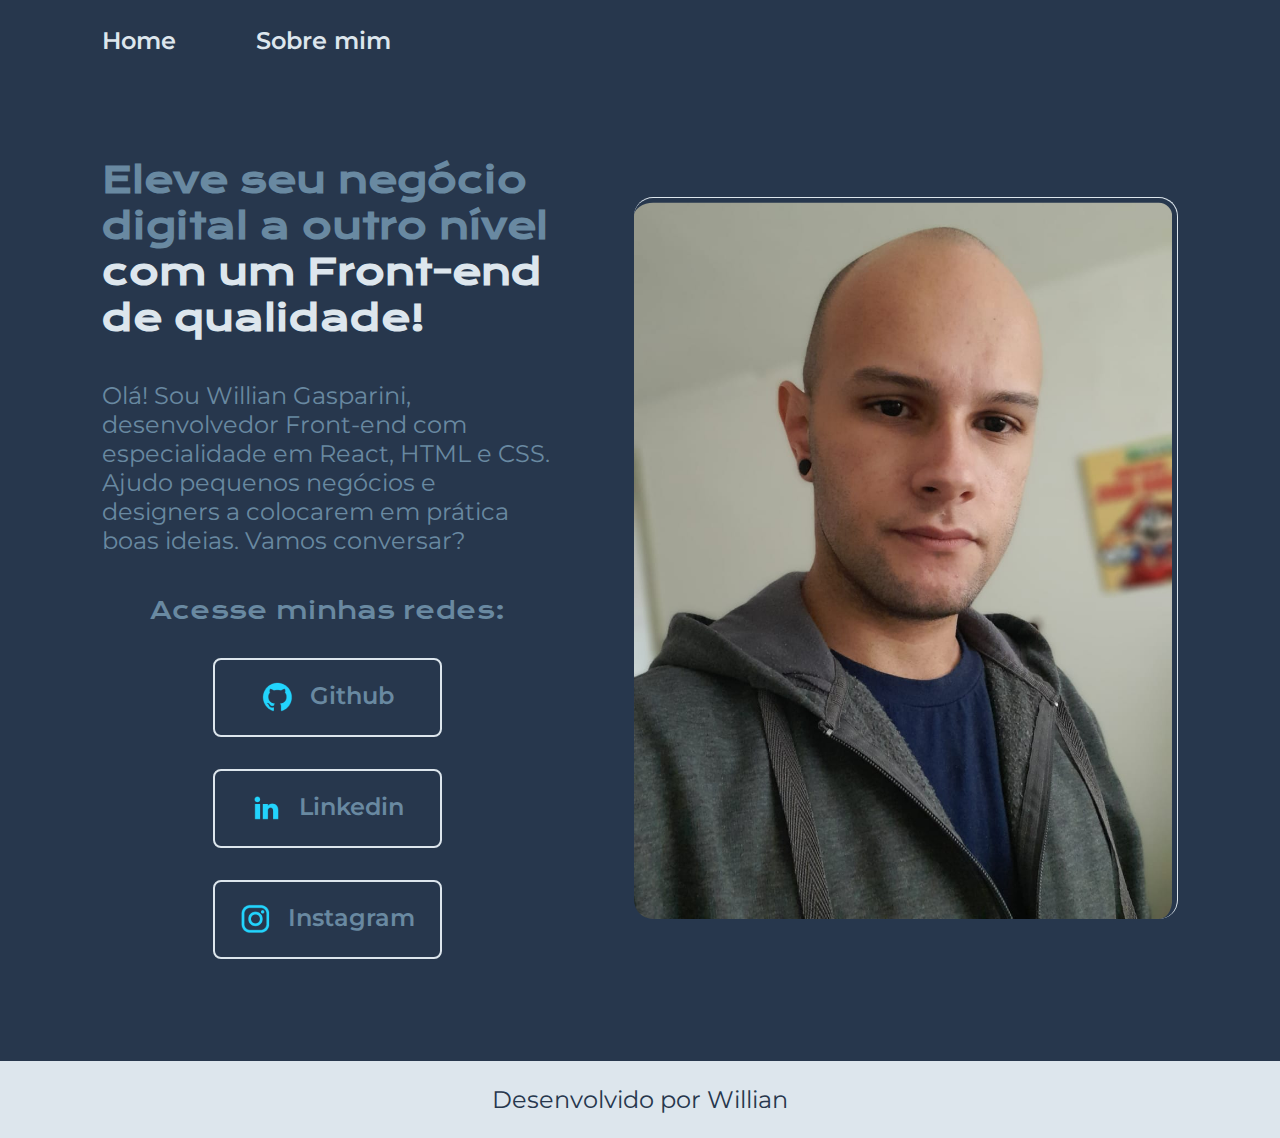
<file: index.html>
<!DOCTYPE html>
<html lang="pt-br">

<head>
    <meta charset="UTF-8">
    <meta http-equiv="X-UA_Compatible" content="IE-edge">
    <meta name="viewport" content="width=device-width, initial-scale=1.0">
    <title>Portifolio</title>
    <link rel="stylesheet" href="style/style.css">
</head>

<body>
    <header class="cabecalho">
        <nav class="cabecalho__menu">
            <a class="cabecalho__menu__link" href="./index.html">Home</a>
            <a class="cabecalho__menu__link" href="./about.html">Sobre mim</a>
        </nav>
    </header>
    <main class="aprensentacao">
        <section class="aprensentacao__conteudo">
            <h1 class="aprensentacao__conteudo__titulo">Eleve seu negócio digital a outro nível <strong
                    class="titulo-destaque">com um Front-end de qualidade!</strong></h1>
            <p class="aprensentacao__conteudo__texto">Olá! Sou Willian Gasparini, desenvolvedor Front-end com
                especialidade em React, HTML e CSS. Ajudo pequenos negócios e designers a colocarem em prática boas
                ideias. Vamos conversar?</p>
            <div class="aprensentacao__links">
                <h2 class="aprensentacao__links__subtitulo">Acesse minhas redes:</h2>
                <a class="aprensentacao__links__navegacao" href="https://github.com/Willian-97" target="_blank">
                    <img src="./assets/github.png" alt="Logo do gtihub">
                    Github
                </a>

                <a class="aprensentacao__links__navegacao" href="https://linkedin.com/in/willian-gasparini-dev" target="_blank">
                    <img src="./assets/linkedin.png" alt="Logo do Linkedin">
                    Linkedin
                </a>

                <a class="aprensentacao__links__navegacao" href="https://www.instagram.com/will_gasparini9/" target="_blank">
                    <img src="./assets/instagram.png" alt="Logo da twitch">
                    Instagram
                </a>

            </div>
        </section>
        <img class="aprensentacao__imagem" src="assets/foto.jpg" alt="Foto do programador da pagina Willian">
    </main>
    <footer class="rodape">
        <p>Desenvolvido por Willian</p>
    </footer>
</body>

</html>
</file>
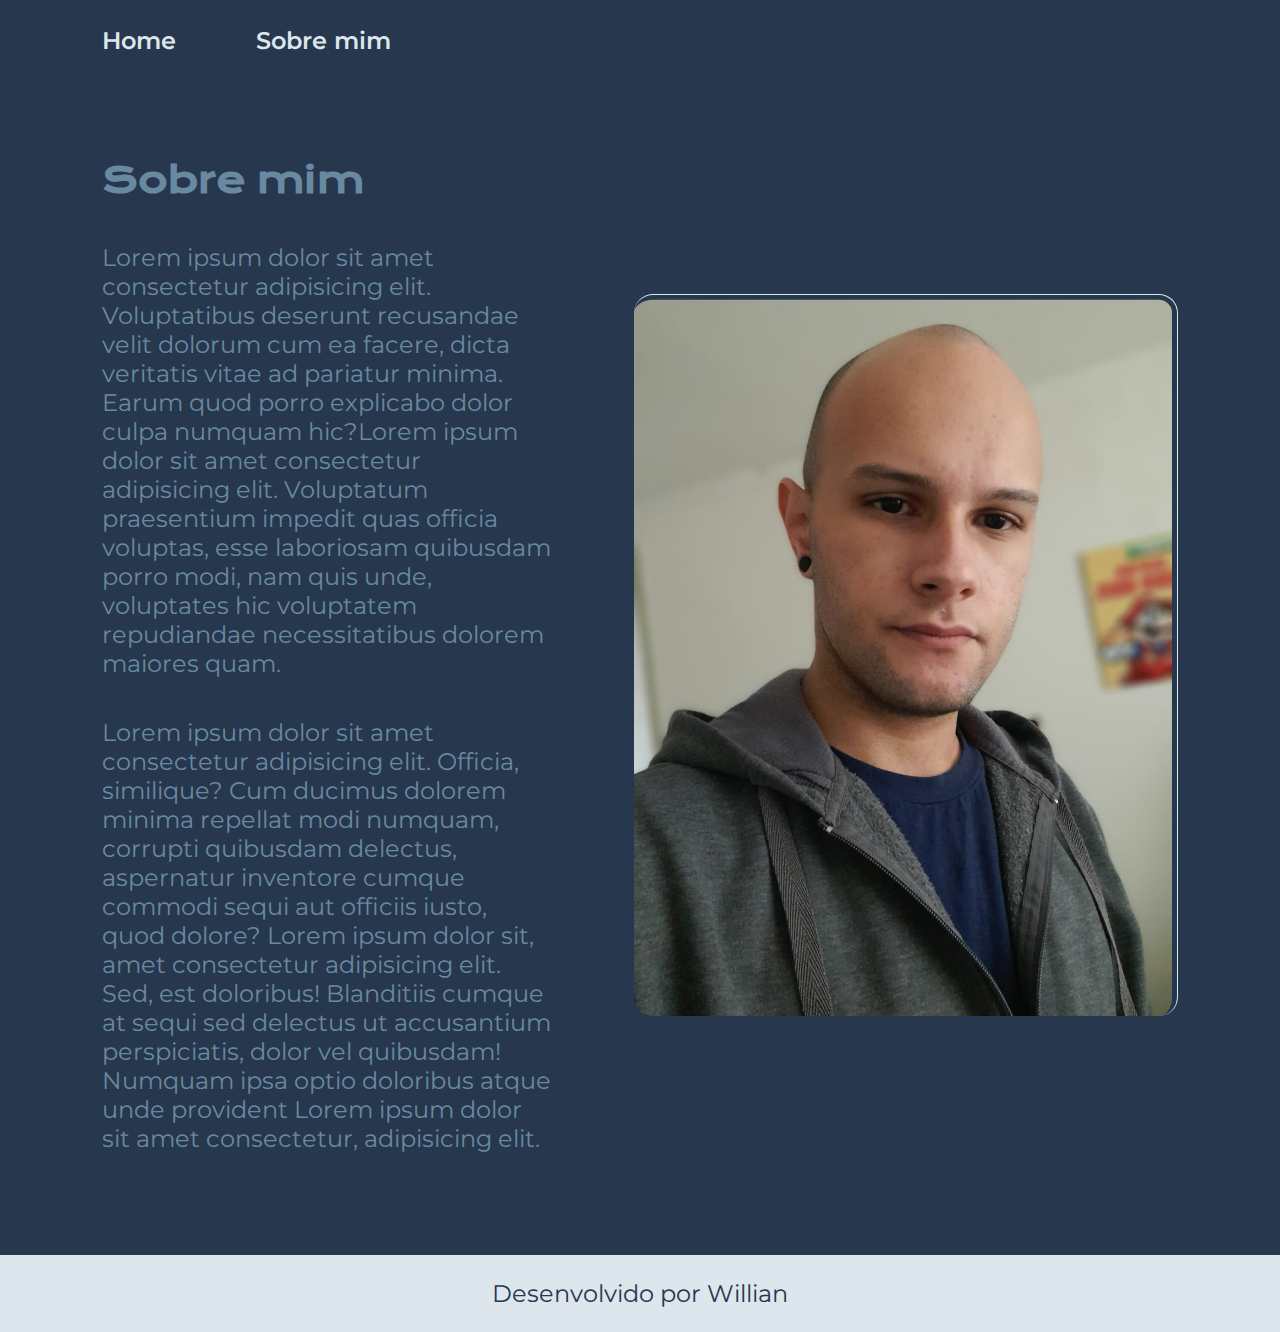
<file: about.html>
<!DOCTYPE html>
<html lang="pt-br">
<head>
    <meta charset="UTF-8">
    <meta name="viewport" content="width=device-width, initial-scale=1.0">
    <link rel="stylesheet" href="style/style.css">
    <title>Sobre mim</title>
</head>
<body>
    <header class="cabecalho">
        <nav class="cabecalho__menu">
            <a class="cabecalho__menu__link" href="./index.html">Home</a>
            <a class="cabecalho__menu__link" href="./about.html">Sobre mim</a>
        </nav>
    </header>
    <main  class="aprensentacao">
        <section class="aprensentacao__conteudo">
            <h1 class="aprensentacao__conteudo__titulo">Sobre mim</h1>
            <p class="aprensentacao__conteudo__texto">Lorem ipsum dolor sit amet consectetur adipisicing elit. Voluptatibus deserunt recusandae velit dolorum cum ea facere, dicta veritatis vitae ad pariatur minima. Earum quod porro explicabo dolor culpa numquam hic?Lorem ipsum dolor sit amet consectetur adipisicing elit. Voluptatum praesentium impedit quas officia voluptas, esse laboriosam quibusdam porro modi, nam quis unde, voluptates hic voluptatem repudiandae necessitatibus dolorem maiores quam.</p>
            <p class="aprensentacao__conteudo__texto">Lorem ipsum dolor sit amet consectetur adipisicing elit. Officia, similique? Cum ducimus dolorem minima repellat modi numquam, corrupti quibusdam delectus, aspernatur inventore cumque commodi sequi aut officiis iusto, quod dolore? Lorem ipsum dolor sit, amet consectetur adipisicing elit. Sed, est doloribus! Blanditiis cumque at sequi sed delectus ut accusantium perspiciatis, dolor vel quibusdam! Numquam ipsa optio doloribus atque unde provident Lorem ipsum dolor sit amet consectetur, adipisicing elit.</p>
        </section>
        <img class="aprensentacao__imagem" src="/assets/foto.jpg" alt="Foto do desenvolvedor da pagina">
    </main>
    <footer class="rodape">
        <p>Desenvolvido por Willian</p>
    </footer>
</body>
</html>
</file>
<file: style/style.css>
@import url('https://fonts.googleapis.com/css2?family=Krona+One&family=Montserrat:wght@600&display=swap');

:root {
    --cor-principal: #27374D;
    --cor-secundaria: #6989a1;
    --cor-terciaria: #DDE6ED;
    --cor-hover: #9DB2BF;

    --font-primaria:'Krona One', sans-serif ;
    --font-secundaria: 'Montserrat', sans-serif;
}

* {
    margin: 0;
    padding: 0;
    text-decoration:  none;
}

body {
    box-sizing: border-box;
    background-color: var(--cor-principal);
    color: var(--cor-secundaria);
}


.cabecalho {
    padding: 2% 0 0 8%;  
}

.cabecalho__menu {
    display: flex;
    gap: 5rem;
}


.cabecalho__menu__link {
    font-family: var(--font-secundaria);
    font-size: 1.5rem;
    font-weight: 600;
    color: var(--cor-terciaria);
}

.aprensentacao {
    padding: 8%;
    display: flex;
    align-items: center;
    justify-content: space-between;
    gap: 82px;
}

.aprensentacao__conteudo {
    width: 50%;
    display: flex;
    flex-direction: column;
    gap: 40px;
}

.aprensentacao__conteudo__titulo {
    font-size: 2.25rem;
    font-family: var(--font-primaria);
}

.titulo-destaque {
    color: var(--cor-terciaria);
}

.aprensentacao__conteudo__texto {
    font-size: 1.5rem;
    font-family: var(--font-secundaria);
}

.aprensentacao__links {
    display: flex;
    flex-direction: column;
    justify-content: space-between;
    align-items: center;
    gap: 32px;
}
 
.aprensentacao__links__subtitulo {
    font-family: var(--font-primaria);
    font-weight: 400;
    font-size: 1.5rem;
}

.aprensentacao__links__navegacao {
    display: flex;
    justify-content: center;
    gap: 16px;
    width: 50%;
    text-align: center;
    border: 2px solid var(--cor-terciaria);
    border-radius: 8px;
    font-size: 1.5rem;
    font-weight: 600;
    padding: 21.5px 0;
    color: var(--cor-secundaria);
    font-family: var(--font-secundaria);

} 

.aprensentacao__links__navegacao:hover {
    background-color: var(--cor-hover);
}

.aprensentacao__imagem {
    width: 50%;
    border-radius: 1.2rem;
    border-top: 1px solid var(--cor-terciaria);
    border-right: 1px solid var(--cor-terciaria);
    padding: 0.3rem 0.3rem 0 0;
}

.rodape {
    padding: 24px;
    color: var(--cor-principal);
    background-color: var(--cor-terciaria);
    text-align: center;
    font-family: var(--font-secundaria);
    font-size: 1.5rem;
    font-weight: 400;
}

@media (max-width: 1200px) {
    .cabecalho {
        padding: 5%;
    }

    .cabecalho__menu {
        justify-content: center;
        gap: 2rem;
    }

    .aprensentacao {
        flex-direction: column-reverse;
        padding: 5%;
    }

    .aprensentacao__conteudo {
        width: auto;
    }

    .aprensentacao__conteudo__titulo {
        font-size: 1.6rem;
    }
    
    .aprensentacao__conteudo__texto {
        font-size: 1.2rem;
    }

    .aprensentacao__links__navegacao {
        padding: 1.2rem;
    }
}
</file>
